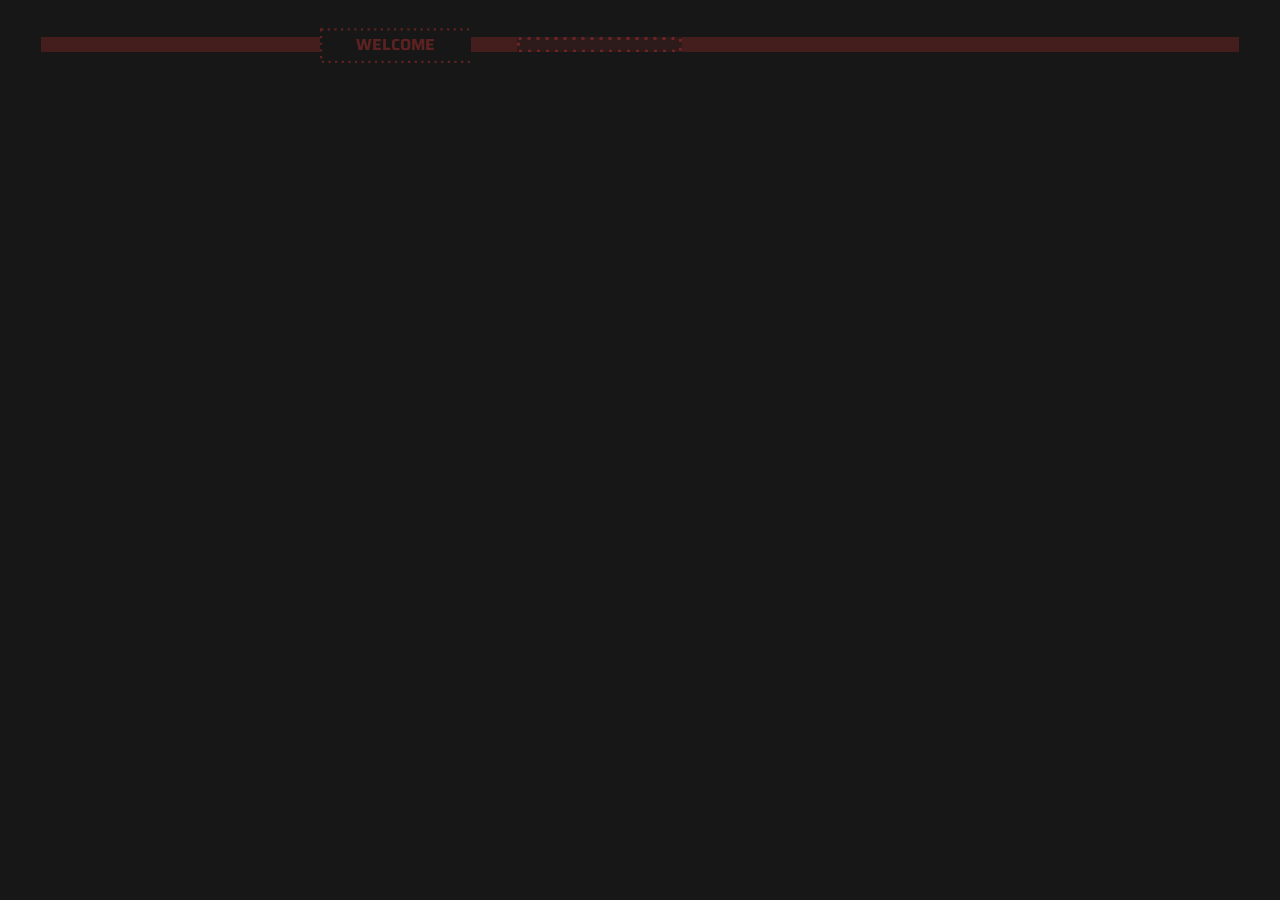
<file: index.html>
<!DOCTYPE html>
<html lang="en">
<head>
    <meta charset="UTF-8">
    <meta http-equiv="X-UA-Compatible" content="IE=edge">
    <meta name="viewport" content="width=device-width, initial-scale=1.0">
    <title>Emanuel Kozerski</title>
    <link rel="stylesheet" href="assets/styles/commons.css">
    <link rel="stylesheet" href="assets/styles/style.css">
    <link rel="stylesheet" href="assets/styles/main-loader.css">
    <link rel="stylesheet" href="assets/styles/welcome-header.css">
    <link rel="preconnect" href="https://fonts.googleapis.com">
    <link rel="preconnect" href="https://fonts.gstatic.com" crossorigin>
    <link href="https://fonts.googleapis.com/css2?family=Saira:wght@200;300;700;400&display=swap" rel="stylesheet">
</head>
<body>
    <!-- <img src="https://wallpapers.com/images/featured-full/8k-e16w8b36gngra7a4.jpg"
        style="position: fixed; width: 100vw; height: 100vh; top: 0; left: 0;"> -->
    
    <div id="welcome-header-container" class="flex-row jc-center ai-center">
        <div style="background-color: #FF3A3A32; flex: 0.3; height: 1.75vh"></div>
        <!-- <div id="welcome-header-text-container" class="flex-row jc-center ai-center red-dashed-text-container">WELCOME</div> -->
        <div class="red-dashed-text-container">
            <svg width="100%" height="100%" viewBox="0 0 205 44" fill="none" xmlns="http://www.w3.org/2000/svg">
                <rect x="1.5" y="1.5" width="100%" height="100%" stroke="#FF3A3A" stroke-opacity="0.3" stroke-width="3" stroke-dasharray="3 6"/>
            </svg>
            WELCOME
        </div>
        <div style="background-color: #FF3A3A32; flex: 0.05; height: 1.75vh"></div>
        <div class="red-dashed-text-container" style="flex: 0.1; height: 1.75vh; background-color: #FF3A3A19;">
            <svg width="100%" height="100%" viewBox="0 0 100% 100%" fill="none" xmlns="http://www.w3.org/2000/svg">
                <rect x="1.5" y="1.5" width="calc(100% - 3px)" height="calc(100% - 3px)" stroke="#FF3A3A" stroke-opacity="0.3" stroke-width="3" stroke-dasharray="3 6"/>
            </svg>
        </div>
        <div style="background-color: #FF3A3A32; flex: 0.6; height: 1.75vh"></div>
        
            
    </div>
    
        
    <!-- <div id="loading-page-container" class="flex-row jc-center ai-center">
        <div id="loading-page-bg-left" style="display: none;"></div>
        <div id="loading-page-bg-right" style="display: none;"></div>
        <div class="dots-tiled-grid-bg"></div>
    
        <!-- LOADER 
        <div id="main-loader-container" class="flex-row jc-center ai-center">
            <svg width="260" height="260" viewBox="0 0 260 260" fill="none" xmlns="http://www.w3.org/2000/svg" style="position: fixed">
                <mask id="mask_main_loader_fill" style="mask-type:alpha" maskUnits="userSpaceOnUse" x="0" y="0" width="260" height="260">
                    <circle id="main_loader_fill_mask_circle" cx="130" cy="130" r="88" stroke="#D5D5D5" stroke-width="15" stroke-dasharray="552.920192" stroke-dashoffset="420" transform="rotate(-90 130 130)"/>
                </mask>
    
                <g mask="url(#mask_main_loader_fill)">
                    <circle cx="130" cy="130" r="90.5" stroke="#D5D5D5" stroke-width="4"/>
                    <circle cx="130" cy="130" r="83.5" stroke="#D5D5D5" stroke-width="2" stroke-dasharray="2 8"/>
                </g>
            </svg>
            <p class="flex-row" style="font-size: 1.28rem; color: white; font-weight: 200;">JUST A SEC...</p>
        </div>
    
        <!-- SLIDING STRIPES
        <div id="loading-transition-stripes" style="display: none;">
            
            <div class="loading-transition-stripe-left">
                <div class="chrom-abbr-div" style="background-color: #FF3A3A; transform: translateX(-13px)"></div>
                <div class="chrom-abbr-div" style="background-color: #6EF11E; transform: translateX(-8px)"></div>
                <div class="chrom-abbr-div" style="background-color: #793AFF; transform: translateX(11px)"></div>
                <div class="chrom-abbr-div" style="background-color: #1E40F1; transform: translateX(5px)"></div>
            </div>
            <div class="loading-transition-stripe-right">
                <div class="chrom-abbr-div" style="background-color: #FF3A3A; transform: translateX(-13px)"></div>
                <div class="chrom-abbr-div" style="background-color: #6EF11E; transform: translateX(-8px)"></div>
                <div class="chrom-abbr-div" style="background-color: #793AFF; transform: translateX(11px)"></div>
                <div class="chrom-abbr-div" style="background-color: #1E40F1; transform: translateX(5px)"></div>
            </div>
            <div class="loading-transition-stripe-left">
                <div class="chrom-abbr-div" style="background-color: #D5D5D5"></div>
            </div>
            <div class="loading-transition-stripe-right">
                <div class="chrom-abbr-div" style="background-color: #D5D5D5"></div>
            </div>
        </div>
        
    </div>
    
    <script type="module" src="index.js"></script> -->

    
</body>
</html>
</file>
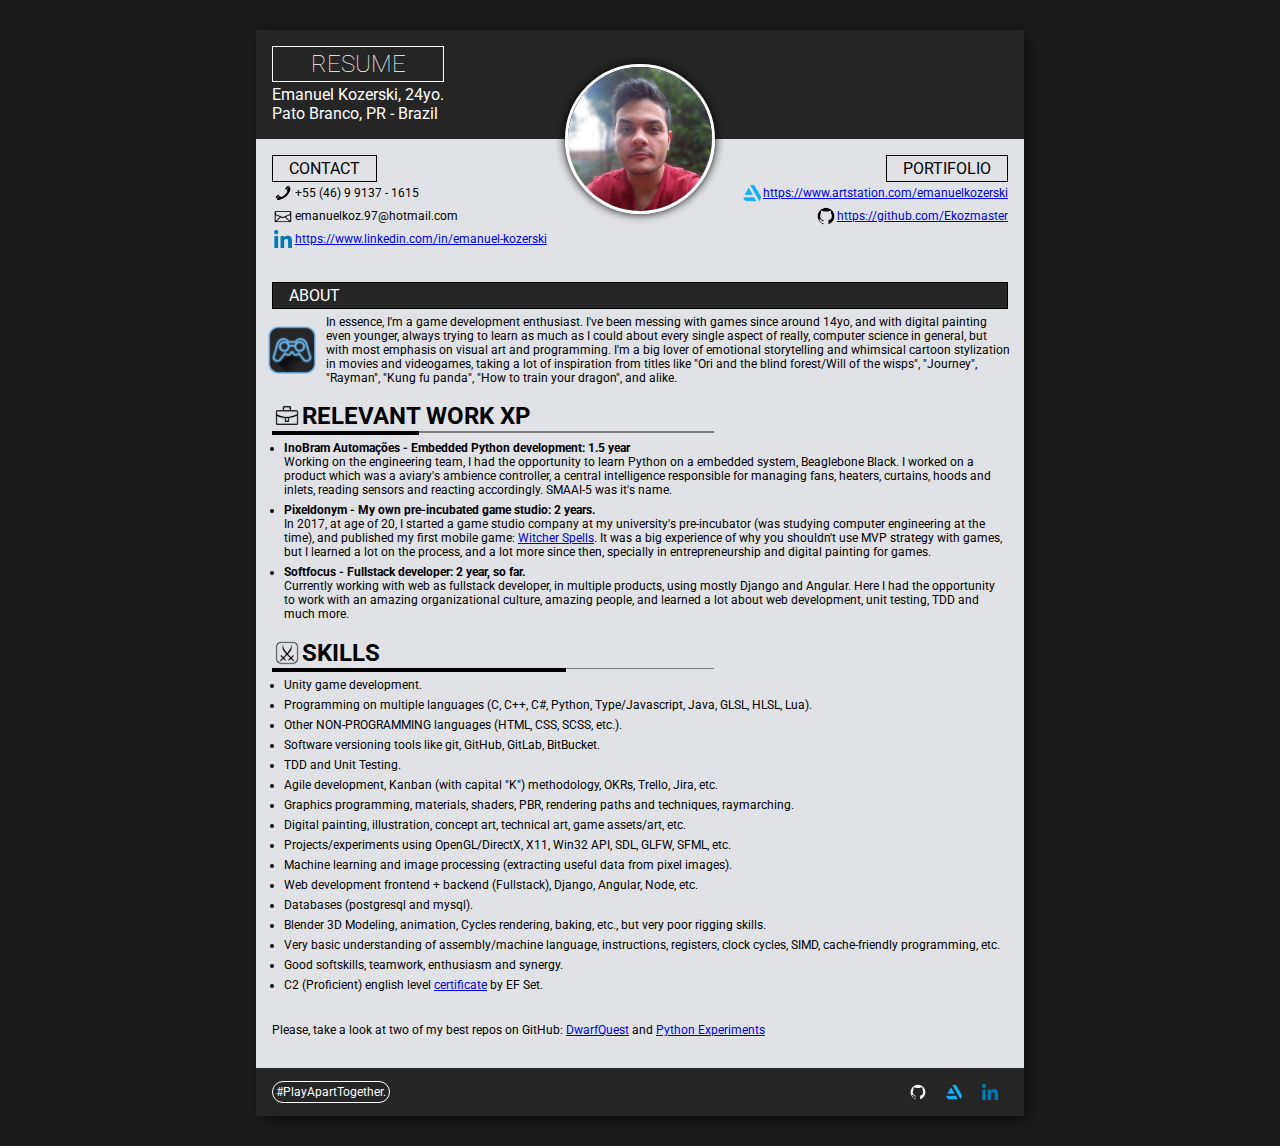
<file: OldSite/index.html>
<html>
    <head>
        <link href="https://fonts.googleapis.com/css2?family=Roboto:wght@300&display=swap" rel="stylesheet">
        <link rel="stylesheet" href="index.css">
    </head>
    <body style="background: #1b1b1b;">
        <div id="page" class="flex-column jc-space-between">
            <div id="header" class="flex-row jc-space-between">
                <img id="profile-picture" src="me.jpg">
                <div class="flex-column jc-space-between">
                    <div id="resume-title">RESUME</div>
                    <div>
                        Emanuel Kozerski, 24yo.<br>
                        Pato Branco, PR - Brazil
                    </div>
                </div>
            </div>

            <div style="padding: 1em; position: absolute; top: 10%; width: 100%;" class="flex-row jc-space-between">
                <div>
                    <div style="border: solid 1px black; padding: 0.2em 1em; display: inline-block">CONTACT</div>
                    <div style="font-size: 12px">
                        <div class="flex-row align-items-center">
                            <img src="PhoneIcon.png" class="small-icon">
                            +55 (46) 9 9137 - 1615
                        </div>
                        <div class="flex-row align-items-center">
                            <img src="EmailIcon.png" class="small-icon">
                            emanuelkoz.97@hotmail.com
                        </div>
                        <div class="flex-row align-items-center">
                            <img src="linkedInIcon.png" class="small-icon">
                            <a href="https://www.linkedin.com/in/emanuel-kozerski">https://www.linkedin.com/in/emanuel-kozerski</a>
                        </div>
                    </div>
                </div>
                <div class="flex-column align-items-end">
                    <div style="border: solid 1px black; padding: 0.2em 1em; display: inline-block">PORTIFOLIO</div>
                    <div style="font-size: 12px" class="flex-column align-items-end">
                        <div class="flex-row align-items-center">
                            <img src="ArtstationIcon.png" class="small-icon">
                            <a href="https://www.artstation.com/emanuelkozerski">https://www.artstation.com/emanuelkozerski</a>
                        </div>
                        <div class="flex-row align-items-center">
                            <img src="githubDarkIcon.png" class="small-icon">
                            <a href="https://github.com/Ekozmaster">https://github.com/Ekozmaster</a>
                        </div>
                    </div>
                </div>
            </div>

            <div id="texts-container" class="flex-column jc-space-between children-margin">
                <div style="border: solid 1px black; padding: 0.2em 1em; display: inline-block; margin-top: 2em; background-color: rgb(37, 37, 37); color: white">ABOUT</div>
                <div id="text-1" class="flex-row align-items-center" style="font-size: 12px;">
                    <img class="texts-icons" src="joystick_icon.png">
                    In essence, I'm a game development enthusiast. I've been messing with games since around 14yo, and with digital painting even younger, always trying to learn as much as I could about every single aspect of really, computer science in general, but with most emphasis on visual art and programming. I'm a big lover of emotional storytelling and whimsical cartoon stylization in movies and videogames, taking a lot of inspiration from titles like "Ori and the blind forest/Will of the wisps", "Journey", "Rayman", "Kung fu panda", "How to train your dragon", and alike.
                </div>
                <div id="relevant-work-experience">
                    <div class="flex-row align-items-center">
                        <img src="workXPIcon.png" class="small-icon">
                        <h2>RELEVANT WORK XP</h2>
                    </div>
                    <div class="flex-row">
                        <div style="width: 20%; height: 4px; background-color: rgb(0, 0, 0)"></div>
                        <div style="width: 40%; height: 1.5px; background-color: rgb(126, 126, 126)"></div>
                    </div>
                    <ul>
                        <li>
                            <h4>InoBram Automações - Embedded Python development: 1.5 year</h4>
                            Working on the engineering team, I had the opportunity to learn Python on a embedded system, Beaglebone Black. I worked on a product which was a aviary's ambience controller, a central intelligence responsible for managing fans, heaters, curtains, hoods and inlets, reading sensors and reacting accordingly. SMAAI-5 was it's name.
                        </li>
                        <li>
                            <h4>Pixeldonym - My own pre-incubated game studio: 2 years.</h4>
                            In 2017, at age of 20, I started a game studio company at my university's pre-incubator (was studying computer engineering at the time), and published my first mobile game: <a href="https://play.google.com/store/apps/details?id=com.pixeldonym.witcherspells">Witcher Spells</a>. It was a big experience of why you shouldn't use MVP strategy with games, but I learned a lot on the process, and a lot more since then, specially in entrepreneurship and digital painting for games.
                        </li>
                        <li>
                            <h4>Softfocus - Fullstack developer: 2 year, so far.</h4>
                            Currently working with web as fullstack developer, in multiple products, using mostly Django and Angular. Here I had the opportunity to work with an amazing organizational culture, amazing people, and learned a lot about web development, unit testing, TDD and much more.
                        </li>
                    </ul>
                </div>
                <div id="skills">
                    <div class="flex-row align-items-center">
                        <img src="skillsIcon.png" class="small-icon">
                        <h2>SKILLS</h2>
                    </div>
                    <div class="flex-row">
                        <div style="width: 40%; height: 4px; background-color: rgb(0, 0, 0)"></div>
                        <div style="width: 20%; height: 1.5px; background-color: rgb(126, 126, 126)"></div>
                    </div>
                    <ul>
                        <li>Unity game development.</li>
                        <li>Programming on multiple languages (C, C++, C#, Python, Type/Javascript, Java, GLSL, HLSL, Lua).</li>
                        <li>Other NON-PROGRAMMING languages (HTML, CSS, SCSS, etc.).</li>
                        <li>Software versioning tools like git, GitHub, GitLab, BitBucket.</li>
                        <li>TDD and Unit Testing.</li>
                        <li>Agile development, Kanban (with capital "K") methodology, OKRs, Trello, Jira, etc.</li>
                        <li>Graphics programming, materials, shaders, PBR, rendering paths and techniques, raymarching.</li>
                        <li>Digital painting, illustration, concept art, technical art, game assets/art, etc.</li>
                        <li>Projects/experiments using OpenGL/DirectX, X11, Win32 API, SDL, GLFW, SFML, etc.</li>
                        <li>Machine learning and image processing (extracting useful data from pixel images).</li>
                        <li>Web development frontend + backend (Fullstack), Django, Angular, Node, etc.</li>
                        <li>Databases (postgresql and mysql).</li>
                        <li>Blender 3D Modeling, animation, Cycles rendering, baking, etc., but very poor rigging skills.</li>
                        <li>Very basic understanding of assembly/machine language, instructions, registers, clock cycles, SIMD, cache-friendly programming, etc.</li>
                        <li>Good softskills, teamwork, enthusiasm and synergy.</li>
                        <li>C2 (Proficient) english level <a href="https://www.efset.org/cert/E6vrmr">certificate</a> by EF Set.</li>
                    </ul>
                </div>
            </div>

            <div style="font-size: 12px; margin-left: 1rem;">
                Please, take a look at two of my best repos on GitHub: <a href="https://github.com/Ekozmaster/DwarfQuest">DwarfQuest</a> and <a href="https://github.com/Ekozmaster/python-experiments">Python Experiments</a>
            </div>

            <div id="footer" class="flex-row jc-space-between align-items-center">
                <div style="font-size: 12px; color: rgb(150, 150, 150)">
                    <div style="display: inline; color: white; border: solid 1px white; border-radius: 5000px; padding: 3px;">#PlayApartTogether.</div>
                </div>
                <div class="flex-row jc-center">
                    <a href="https://github.com/Ekozmaster" class="contact-link"><img class="contact-icons" src="githubIcon.png"></a>
                    <a href="https://www.artstation.com/emanuelkozerski" class="contact-link"><img class="contact-icons" src="ArtstationIcon.png"></a>
                    <a href="https://www.linkedin.com/in/emanuel-kozerski" class="contact-link"><img class="contact-icons" src="linkedInIcon.png"></a>
                </div>
            </div>
        </div>
    </body>
</html>
</file>
<file: assets/styles/commons.css>
.flex-row {
    display: flex;
}

.flex-column {
    display: flex;
    flex-direction: column;
}

.jc-space-between {
    justify-content: space-between;
}

.jc-center {
    justify-content: center;
}

.jc-stretch {
    justify-content: stretch;
}

.ai-center {
    align-items: center;
}

.ai-end {
    align-items: flex-end;
}
</file>
<file: assets/styles/style.css>
* {
    box-sizing: border-box;
    padding: 0;
    margin: 0;
    font-family: 'Saira', sans-serif;
}

body {
    height: 100vh;
    width: 100vw;
    background-color: #171717;
}

.dots-tiled-grid-bg {
    position: fixed;
    left: 0;
    top: 0;
    background-repeat: repeat;
    background-image: url('/assets/images/dots-tiled-grid-bg.png');
    width: 100%;
    height: 100%;
    opacity: 0.15;
}
</file>
<file: assets/styles/main-loader.css>
#loading-page-container {
    position: relative;
    height: 100%;
    width: 100%;
    background-color: #171717;
}

#loading-page-bg-left {
    position: fixed;
    height: 100%;
    width: 50%;
    left: 0;
    background-color: #171717;
    animation: loading-page-bg-left 1.2s forwards;
    transform-origin: center;
}

#loading-page-bg-right {
    position: fixed;
    height: 100%;
    width: 50%;
    right: 0;
    background-color: #171717;
    animation: loading-page-bg-right 1.2s forwards;
    transform-origin: center;
}

@keyframes loading-page-bg-left {
    0% {
        background-color: #171717;
        left: 0;
        animation-timing-function: linear;
    }
    15% {
        background-color: #D5D5D5;
        left: 0;
        transform: matrix(1, 0, 0, 1, 0, 0);
        animation-timing-function: cubic-bezier(0.4, 0.0, 0.0, 1.0);
    }
    50% {
        background-color: #171717;
        left: 0;
        transform: matrix(1.2, 0, 0.2, 1, -100, 0);
        animation-timing-function: cubic-bezier(0.4, 0.0, 0.67, 0.05);
    }
    100% {
        background-color: #171717;
        left: -50%;
        transform: matrix(1.2, 0, 0.2, 1, -380, 0);
        visibility: hidden;
    }
}

@keyframes loading-page-bg-right {
    0% {
        background-color: #171717;
        right: 0;
        animation-timing-function: linear;
    }
    15% {
        background-color: #D5D5D5;
        right: 0;
        transform: matrix(1, 0, 0, 1, 0, 0);
        animation-timing-function: cubic-bezier(0.4, 0.0, 0.0, 1.0);
    }
    50% {
        background-color: #171717;
        right: 0;
        transform: matrix(1.2, 0, 0.2, 1, 100, 0);
        animation-timing-function: cubic-bezier(0.4, 0.0, 0.67, 0.05);
    }
    100% {
        background-color: #171717;
        right: -50%;
        transform: matrix(1.2, 0, 0.2, 1, 380, 0);
        visibility: hidden;
    }
}


#main-loader-container {
    position: fixed;
    background-image: url('/assets/images/main_loader_bg.svg');
    width: 260px;
    height: 260px;
}

#main_loader_fill_mask_circle {
    stroke-dashoffset: 552.920192;
    animation: main-loader-mask-fill 2s forwards;
    animation-timing-function: cubic-bezier(0.6, 0.0, 0.0, 1.0);
    animation-delay: 1s;
}

@keyframes main-loader-mask-fill {
    from {
        stroke-dashoffset: 552.920192;
    }
    to {
        stroke-dashoffset: 0.0;
    }
}

#loading-transition-stripes {
    position: relative;
    width: 100%;
    height: 100%;
    z-index: 0;
}

.loading-transition-stripe-left {
    position: fixed;
    top: 100%;
    left: calc(50% - 20px);
    width: 20px;
    height: 100%;
    transform: matrix(1, 0, 0, 1, 0, 0);
    transform-origin: center;
    animation: loading-transition-stripe-left 1.2s forwards;
    z-index: 0;
}

@keyframes loading-transition-stripe-left {
    0% {
        transform: matrix(1, 0, 0, 1, 0, 0);
        top: 100%;
        left: calc(50% - 20px);
        width: 20px;
        animation-timing-function: linear;
    }

    15% {
        transform: matrix(1, 0, 0, 1, 0, 0);
        top: 0;
        left: calc(50% - 20px);
        width: 20px;
        animation-timing-function: cubic-bezier(0.4, 0.0, 0.0, 1.0);
    }

    50% {
        transform: matrix(1, 0, 0.2, 1, 0, 0);
        top: 0;
        left: calc(50% - 50px);
        width: 50px;
        animation-timing-function: cubic-bezier(0.4, 0.0, 0.67, 0.05);
    }
    
    100% {
        transform: matrix(1, 0, 0.2, 1, 0, 0);
        left: -300px;
        width: 160px;
        top: 0;
    }
}

.loading-transition-stripe-right {
    position: fixed;
    bottom: 100%;
    right: calc(50% - 20px);
    width: 20px;
    height: 100%;
    transform: matrix(1, 0, 0, 1, 0, 0);
    transform-origin: center;
    animation: loading-transition-stripe-right 1.2s forwards;
    z-index: 0;
}

@keyframes loading-transition-stripe-right {
    0% {
        transform: matrix(1, 0, 0, 1, 0, 0);
        bottom: 100%;
        right: calc(50% - 20px);
        width: 20px;
        animation-timing-function: linear;
    }

    15% {
        transform: matrix(1, 0, 0, 1, 0, 0);
        bottom: 0;
        right: calc(50% - 20px);
        width: 20px;
        animation-timing-function: cubic-bezier(0.4, 0.0, 0.0, 1.0);
    }

    50% {
        transform: matrix(1, 0, 0.2, 1, 0, 0);
        bottom: 0;
        right: calc(50% - 50px);
        width: 50px;
        animation-timing-function: cubic-bezier(0.4, 0.0, 0.67, 0.05);
    }
    
    100% {
        transform: matrix(1, 0, 0.2, 1, 0, 0);
        right: -300px;
        width: 160px;
        bottom: 0;
    }
}

.chrom-abbr-div {
    position: absolute;
    width: 100%;
    height: 100%;
    z-index: -1;
}

.fade-out {
    opacity: 0;
    transition: opacity 0.5s;
}
</file>
<file: assets/styles/welcome-header.css>
#welcome-header-container {
    position: fixed;
    top: 0;
    left: 0;
    width: 100%;
    padding: 26px 41px;
}

.red-dashed-text-container {
    position: relative;
    color: #ff3a3a4c;
    padding: 6px 36px;
    font-weight: 700;
}

.red-dashed-text-container > svg {
    position: absolute;
    width: 100%;
    height: 100%;
    top: 0;
    left: 0;
}
</file>
<file: OldSite/index.css>
* {
    box-sizing: border-box;
    padding: 0;
    margin: 0;
    font-family: 'Roboto', sans-serif;
}

ul {
    padding-left: 0;
}

ul li {
    margin-left: 1em;
    margin-top: 0.5em;
    font-size: 12px;
}

#page {
    position: relative;
    margin: 30px auto;
    height: 1086;
    width: 768px;
    box-shadow: 5px 5px 15px 0px rgba(0, 0, 0, 0.493);
    background: rgb(225, 226, 230);
}

#header {
    color: white;
    position: relative;
    height: 10%;
    width: 100%;
    background-color: rgb(37, 37, 37);
    padding: 1em;
}

#footer {
    width: 100%;
    height: 3em;
    background-color: rgb(37, 37, 37);
    color: white;
    padding: 0 1em;
}

.contact-icons {
    display: block;
    width: 1em;
    height: 1em;
}

.contact-link {
    padding: 0 10px;
    transition: transform 0.15s;
}

.contact-link:hover {
    transform: scale(1.5);
}

#texts-container {
    margin-top: 5em;
}

.texts-icons {
    height: 4em;
    width: auto;
    margin-right: 10px;
}

#relevant-work-experience {
    margin-top: 1em;
}

#skills {
    margin-top: 1em;
}

#profile-picture {
    position: absolute;
    bottom: 0;
    left: 50%;
    transform: translateX(-50%) translateY(50%);
    height: 150px;
    width: 150px;
    border-radius: 5000px;
    border: solid 3px white;
    box-shadow: 0px 0px 10px 0px rgb(0, 0, 0);
    z-index: 100;
}

#resume-title {
    position: relative;
    font-size: 1.5em;
    line-height: 1em;
    font-weight: lighter;
    color: white;
    border: solid 1px white;
    padding: 0.2em 1em;
    text-align: center;
}

.small-icon {
    width: 1.5em;
    height: auto;
    margin: 0.2em;
}

.flex-row {
    display: flex;
}

.flex-column {
    display: flex;
    flex-direction: column;
}

.jc-space-between {
    justify-content: space-between;
}

.jc-center {
    justify-content: center;
}

.align-items-center {
    align-items: center;
}

.align-items-end {
    align-items: flex-end;
}

.children-margin > * {
    margin: 0.5em 1em 0 1em;
}
</file>
